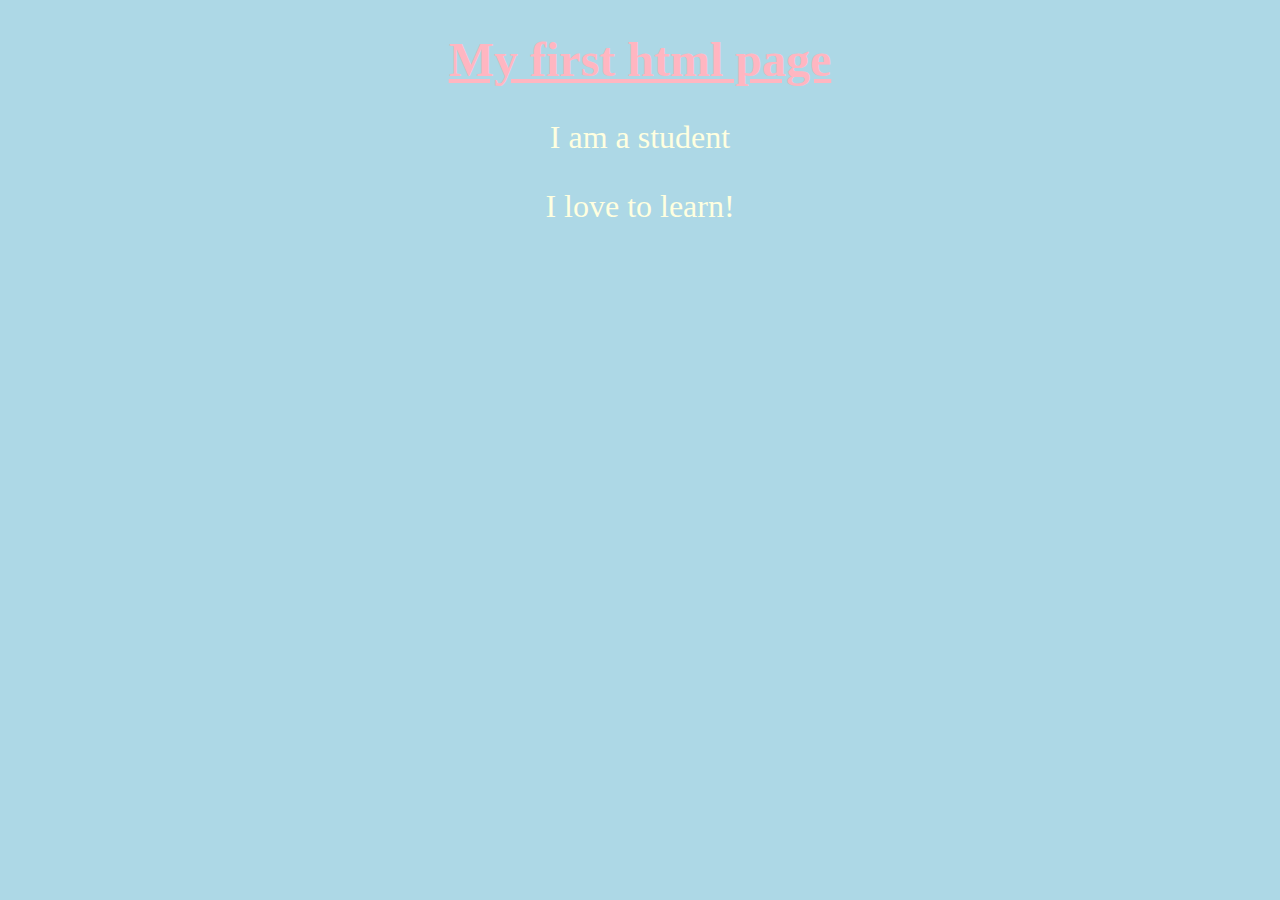
<file: Desktop/2206-CourseWork/Week1/FirstHTML/index.html>
<!DOCTYPE html>
<html lang="en">
<head>
    <meta charset="UTF-8">
    <meta http-equiv="X-UA-Compatible" content="IE=edge">
    <meta name="viewport" content="width=device-width, initial-scale=1.0">
    <link rel="stylesheet" href="index.css">
    <title>Document</title>
</head>
<body>
    <h1>My first html page</h1>
    <p>I am a student</p>
    <p>I love to learn!</p>
</body>
</html>
</file>
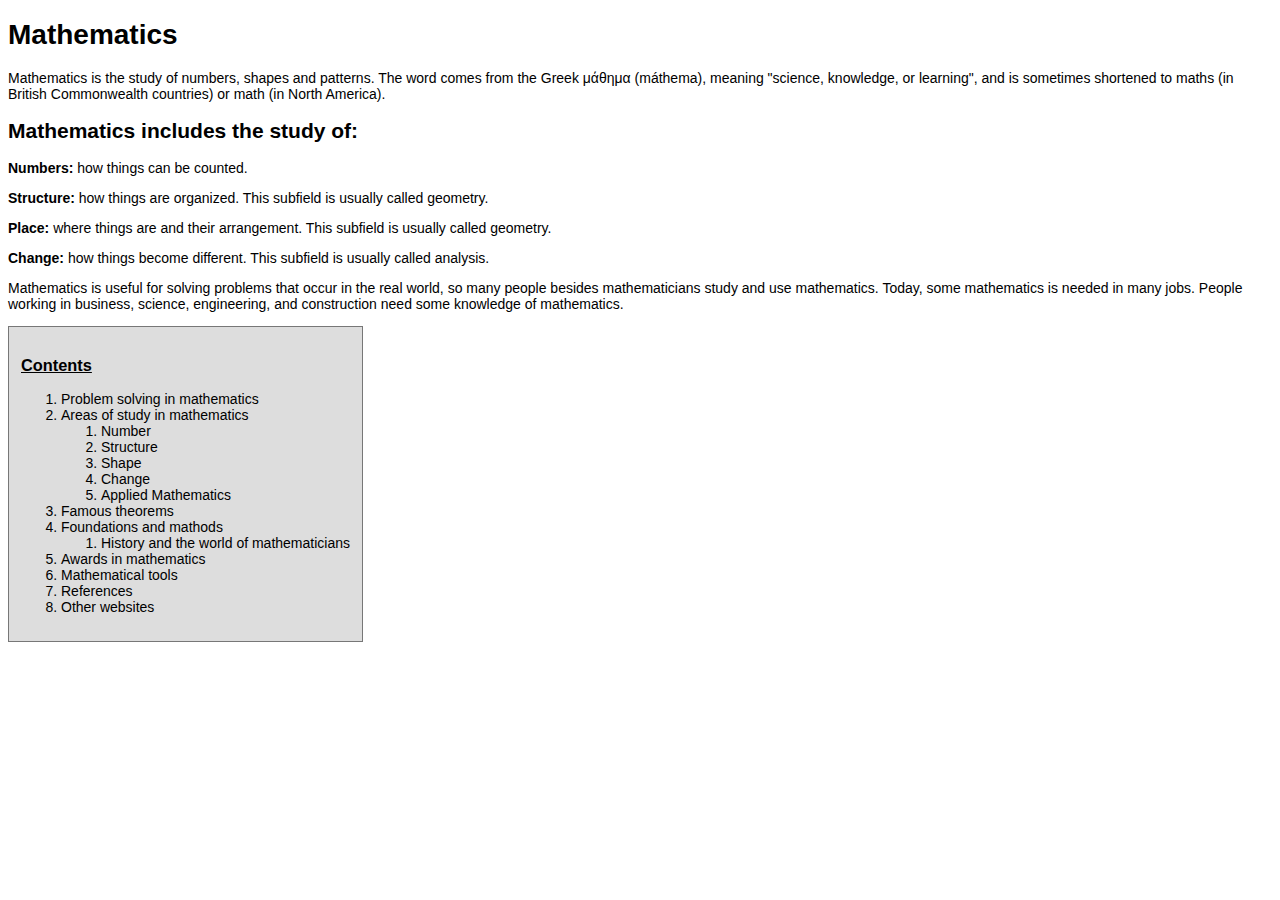
<file: Desktop/2206-CourseWork/Week1/PersonalSiteModule01/encyclopedia.html>
<!DOCTYPE html>
<html lang="en">
  <head>
    <meta charset="UTF-8" />
    <meta http-equiv="X-UA-Compatible" content="IE=edge" />
    <meta name="viewport" content="width=device-width, initial-scale=1.0" />
    <title>Mathermatics</title>
    <style>
      html {
        font-family: Arial, Helvetica, sans-serif;
        font-size: 14px;
      }

      aside {
        padding: 12px;
        border: 1px solid #777;
        background: #ddd;
        display: table;
      }

      aside h4 {
        border-bottom: 1px solid #777;
      }
    </style>
  </head>
  <body>
    <h1>Mathematics</h1>
    <p>
      Mathematics is the study of numbers, shapes and patterns. The word comes
      from the Greek μάθημα (máthema), meaning "science, knowledge, or
      learning", and is sometimes shortened to maths (in British Commonwealth
      countries) or math (in North America).
    </p>

    <h2>Mathematics includes the study of:</h2>
    <p><b>Numbers:</b> how things can be counted.</p>
    <p>
      <b>Structure:</b> how things are organized. This subfield is usually
      called geometry.
    </p>
    <p>
      <b>Place:</b> where things are and their arrangement. This subfield is
      usually called geometry.
    </p>
    <p>
      <b>Change:</b> how things become different. This subfield is usually
      called analysis.
    </p>
    <p>
      Mathematics is useful for solving problems that occur in the real world,
      so many people besides mathematicians study and use mathematics. Today,
      some mathematics is needed in many jobs. People working in business,
      science, engineering, and construction need some knowledge of mathematics.
    </p>

    <aside>
      <h3><u>Contents</u></h3>

      <ol>
        <li>Problem solving in mathematics</li>
        <li>Areas of study in mathematics</li>
        <ol>
          <li>Number</li>
          <li>Structure</li>
          <li>Shape</li>
          <li>Change</li>
          <li>Applied Mathematics</li>
        </ol>

        <li>Famous theorems</li>
        <li>Foundations and mathods</li>

        <ol>
          <li>History and the world of mathematicians</li>
        </ol>

        <li>Awards in mathematics</li>
        <li>Mathematical tools</li>
        <li>References</li>
        <li>Other websites</li>
      </ol>
    </aside>
  </body>
</html>
</file>
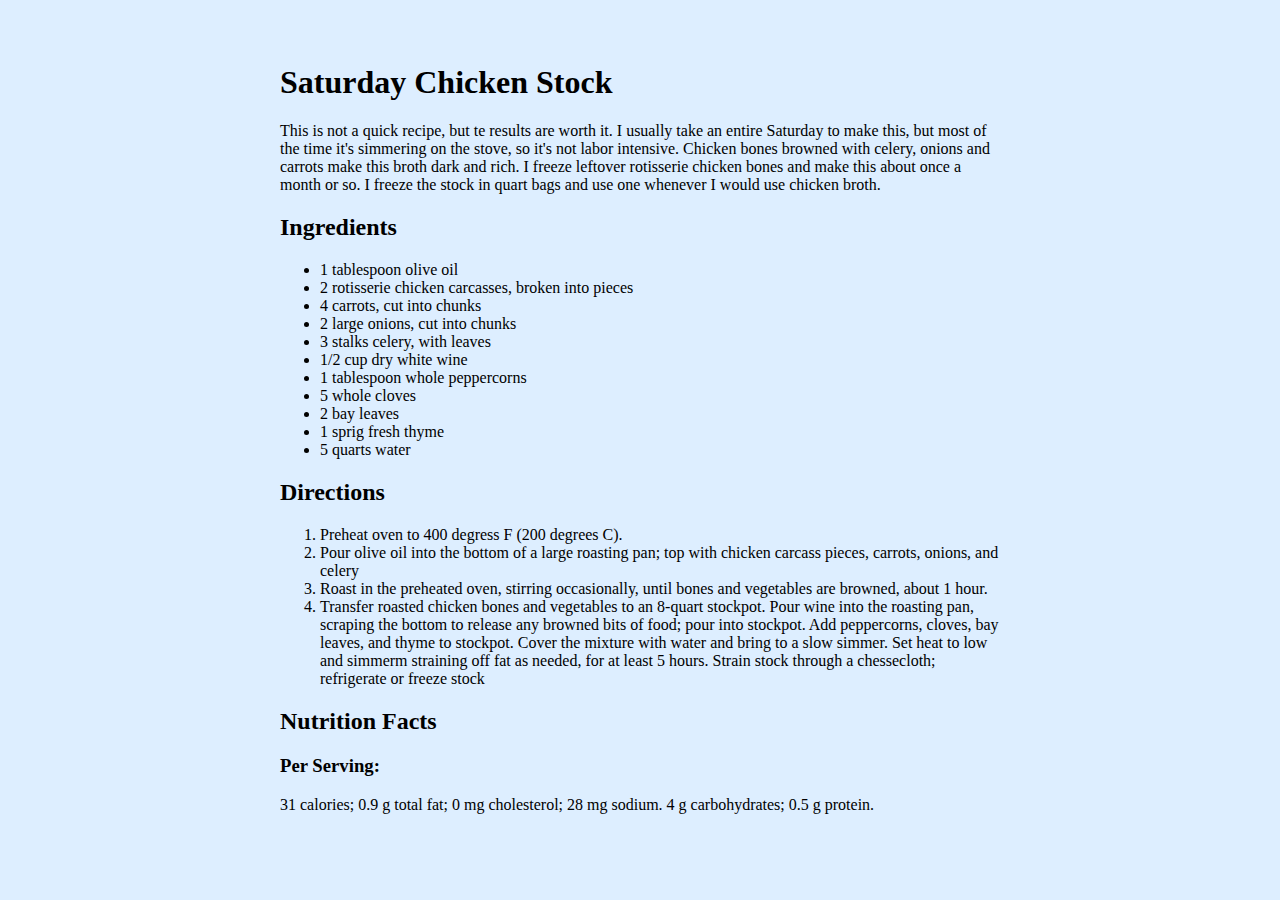
<file: Desktop/2206-CourseWork/Week1/PersonalSiteModule01/recipe.html>
<!DOCTYPE html>
<html lang="en">
  <head>
    <meta charset="UTF-8" />
    <meta http-equiv="X-UA-Compatible" content="IE=edge" />
    <meta name="viewport" content="width=device-width, initial-scale=1.0" />
    <title>Chicken Stock</title>
    <style>
        body {
            background: #def;
            font: sans-serif;
            max-width: 720px;
            margin: 64px auto;
        }
    </style>
  </head>
  <body>
    <h1>Saturday Chicken Stock</h1>
    <p>
      This is not a quick recipe, but te results are worth it. I usually take an
      entire Saturday to make this, but most of the time it's simmering on the
      stove, so it's not labor intensive. Chicken bones browned with celery,
      onions and carrots make this broth dark and rich. I freeze leftover
      rotisserie chicken bones and make this about once a month or so. I freeze
      the stock in quart bags and use one whenever I would use chicken broth.
    </p>

    <h2>Ingredients</h2>
    <ul>
      <li>1 tablespoon olive oil</li>
      <li>2 rotisserie chicken carcasses, broken into pieces</li>
      <li>4 carrots, cut into chunks</li>
      <li>2 large onions, cut into chunks</li>
      <li>3 stalks celery, with leaves</li>
      <li>1/2 cup dry white wine</li>
      <li>1 tablespoon whole peppercorns</li>
      <li>5 whole cloves</li>
      <li>2 bay leaves</li>
      <li>1 sprig fresh thyme</li>
      <li>5 quarts water</li>
    </ul>

    <h2>Directions</h2>
    <ol>
      <li>Preheat oven to 400 degress F (200 degrees C).</li>
      <li>
        Pour olive oil into the bottom of a large roasting pan; top with chicken
        carcass pieces, carrots, onions, and celery
      </li>
      <li>
        Roast in the preheated oven, stirring occasionally, until bones and
        vegetables are browned, about 1 hour.
      </li>
      <li>
        Transfer roasted chicken bones and vegetables to an 8-quart stockpot.
        Pour wine into the roasting pan, scraping the bottom to release any
        browned bits of food; pour into stockpot. Add peppercorns, cloves, bay
        leaves, and thyme to stockpot. Cover the mixture with water and bring to
        a slow simmer. Set heat to low and simmerm straining off fat as needed,
        for at least 5 hours. Strain stock through a chessecloth; refrigerate or
        freeze stock
      </li>
    </ol>

    <h2>Nutrition Facts</h2>
    <h3>Per Serving:</h3>
    <p>
      31 calories; 0.9 g total fat; 0 mg cholesterol; 28 mg sodium. 4 g
      carbohydrates; 0.5 g protein.
    </p>
  </body>
</html>
</file>
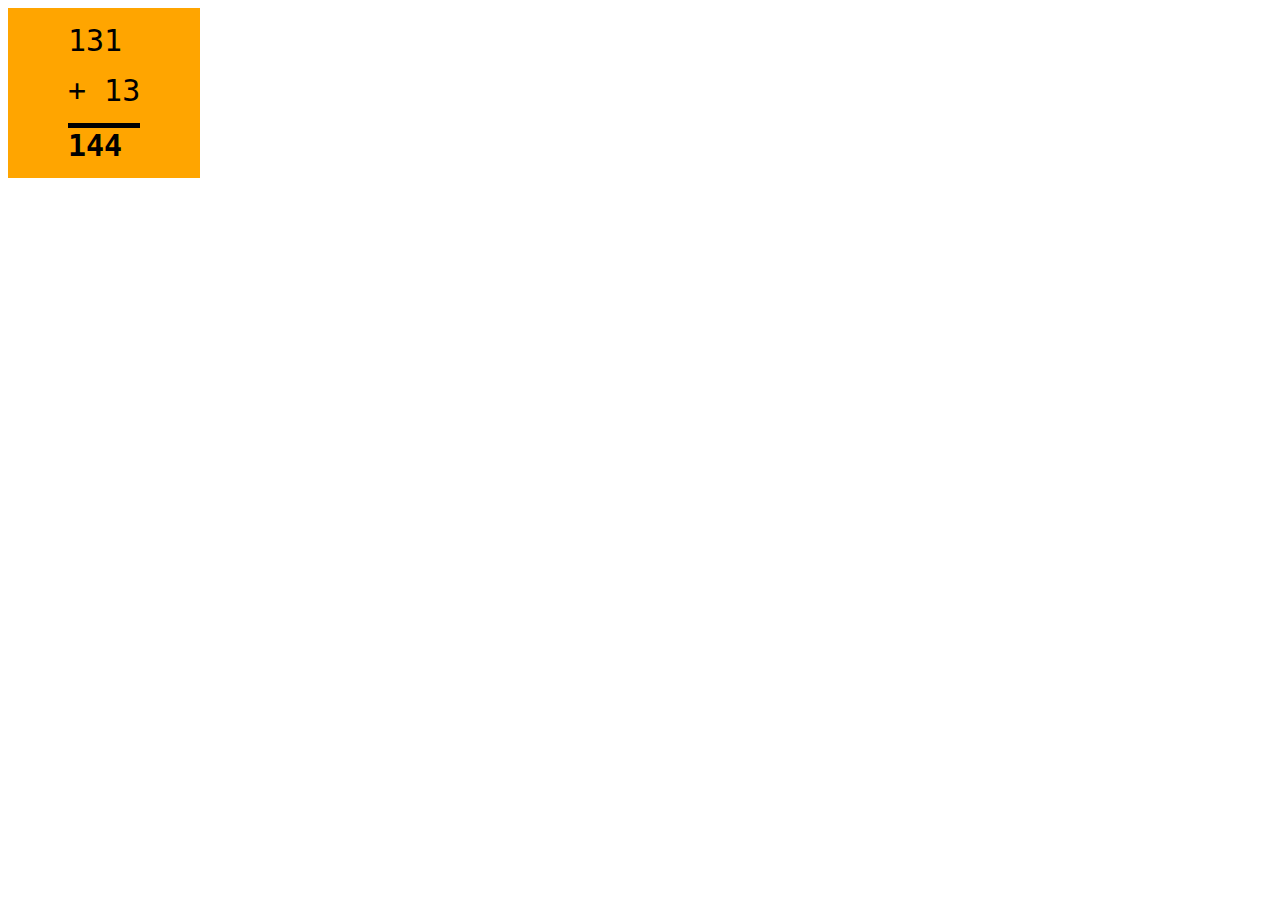
<file: Desktop/2206-CourseWork/Week1/PersonalSiteModule02/math-facts.html>
<!DOCTYPE html>
<html lang="en">
<head>
    <meta charset="UTF-8">
    <meta http-equiv="X-UA-Compatible" content="IE=edge">
    <meta name="viewport" content="width=device-width, initial-scale=1.0">
    <title>Math Facts</title>
    <link rel="stylesheet" href="math-facts.css">
</head>
<body>
    <div class="math-card">
        <p class="first-term">131</p>
        <p class="second-term">+ 13</p>
        <p class="result-term">144</p>
    </div>
    </body>
</html>
</file>
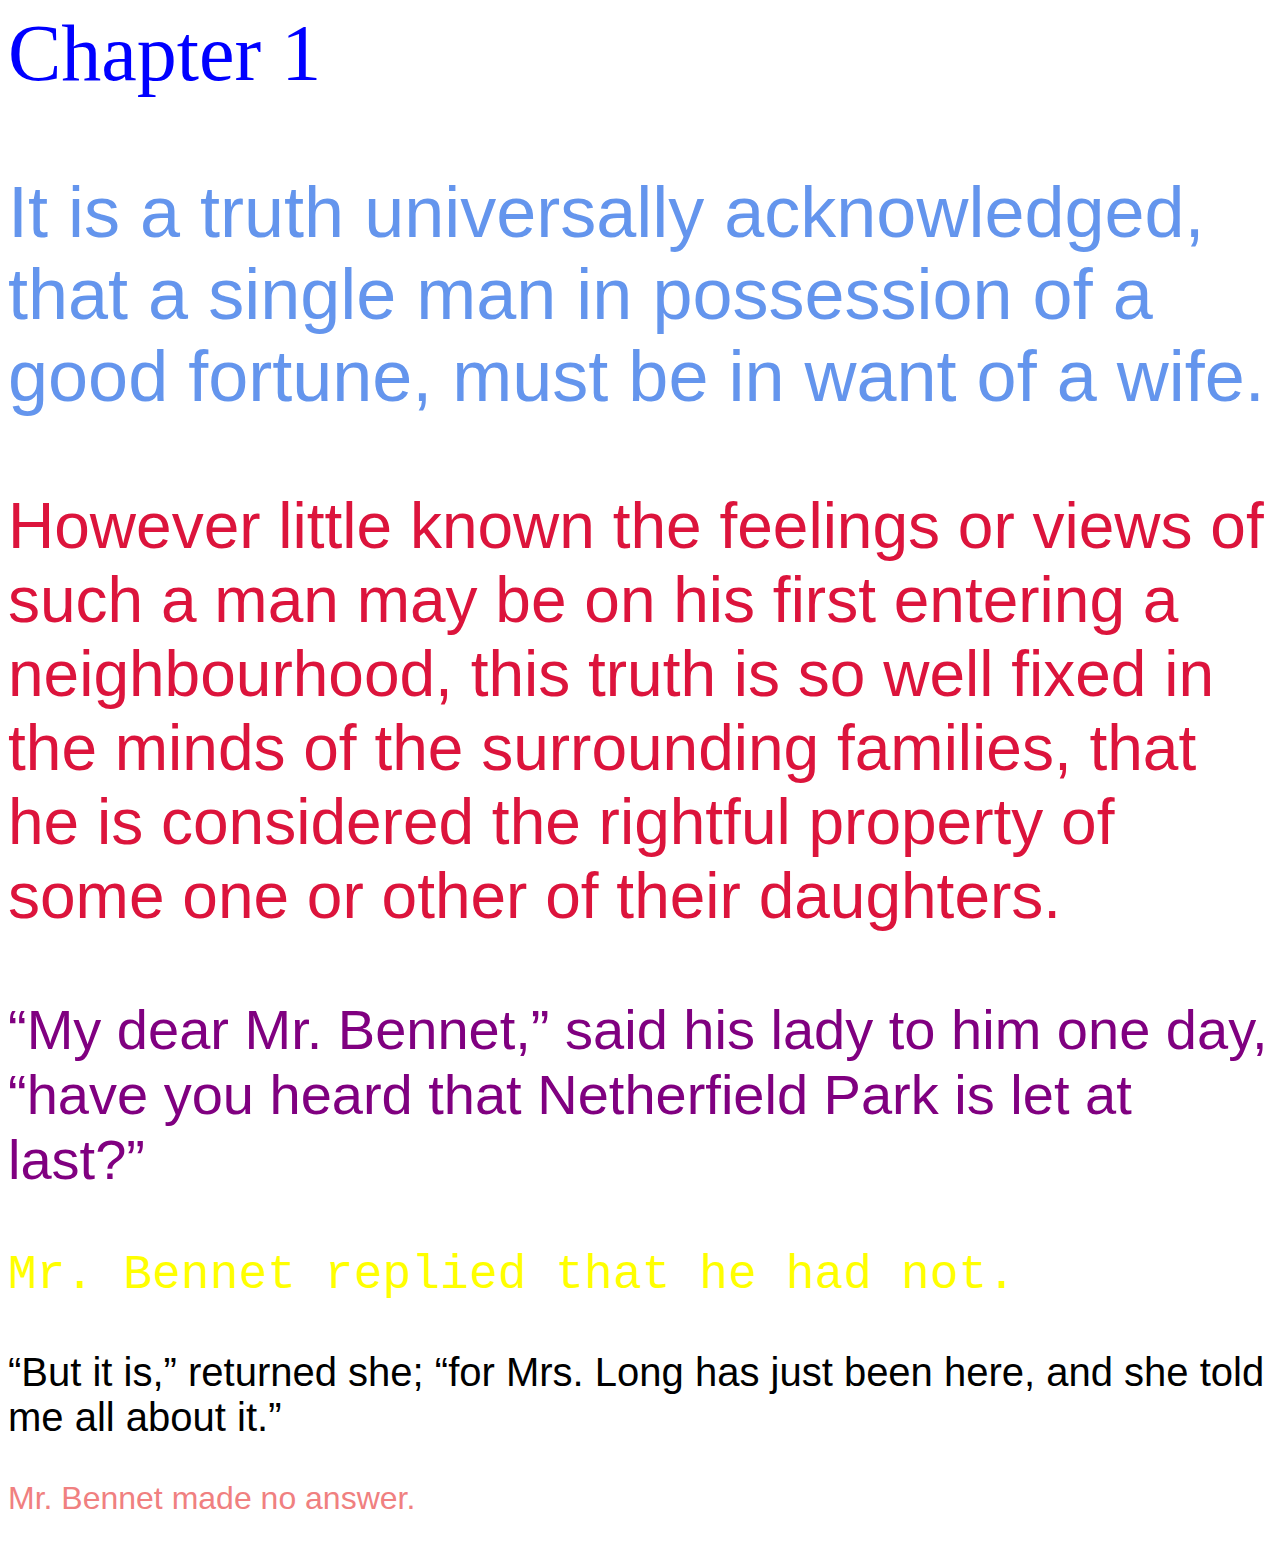
<file: Desktop/2206-CourseWork/Week1/PersonalSiteModule02/pride.html>
<!DOCTYPE html>
<html lang="en">
  <head>
    <meta charset="UTF-8" />
    <meta http-equiv="X-UA-Compatible" content="IE=edge" />
    <meta name="viewport" content="width=device-width, initial-scale=1.0" />
    <title>Pride</title>
    <link rel="stylesheet" href="pride.css" />
  </head>
  <body>
    <header class="header">Chapter 1</header>
    <p class="p1">
      It is a truth universally acknowledged, that a single man in possession
      of a good fortune, must be in want of a wife.</p>

    <p class=p2>
      However little known the feelings or views of such a man may be on his
      first entering a neighbourhood, this truth is so well fixed in the minds
      of the surrounding families, that he is considered the rightful property
      of some one or other of their daughters.</p>

    <p class="p3">
      “My dear Mr. Bennet,” said his lady to him one day, “have you heard that
      Netherfield Park is let at last?”</p>

    <p class ="p4">Mr. Bennet replied that he had not.</p>

    <p class="p5">
      “But it is,” returned she; “for Mrs. Long has just been here, and she
      told me all about it.”</p>

    <p class="p6">Mr. Bennet made no answer.</p>
  </body>
</html>
</file>
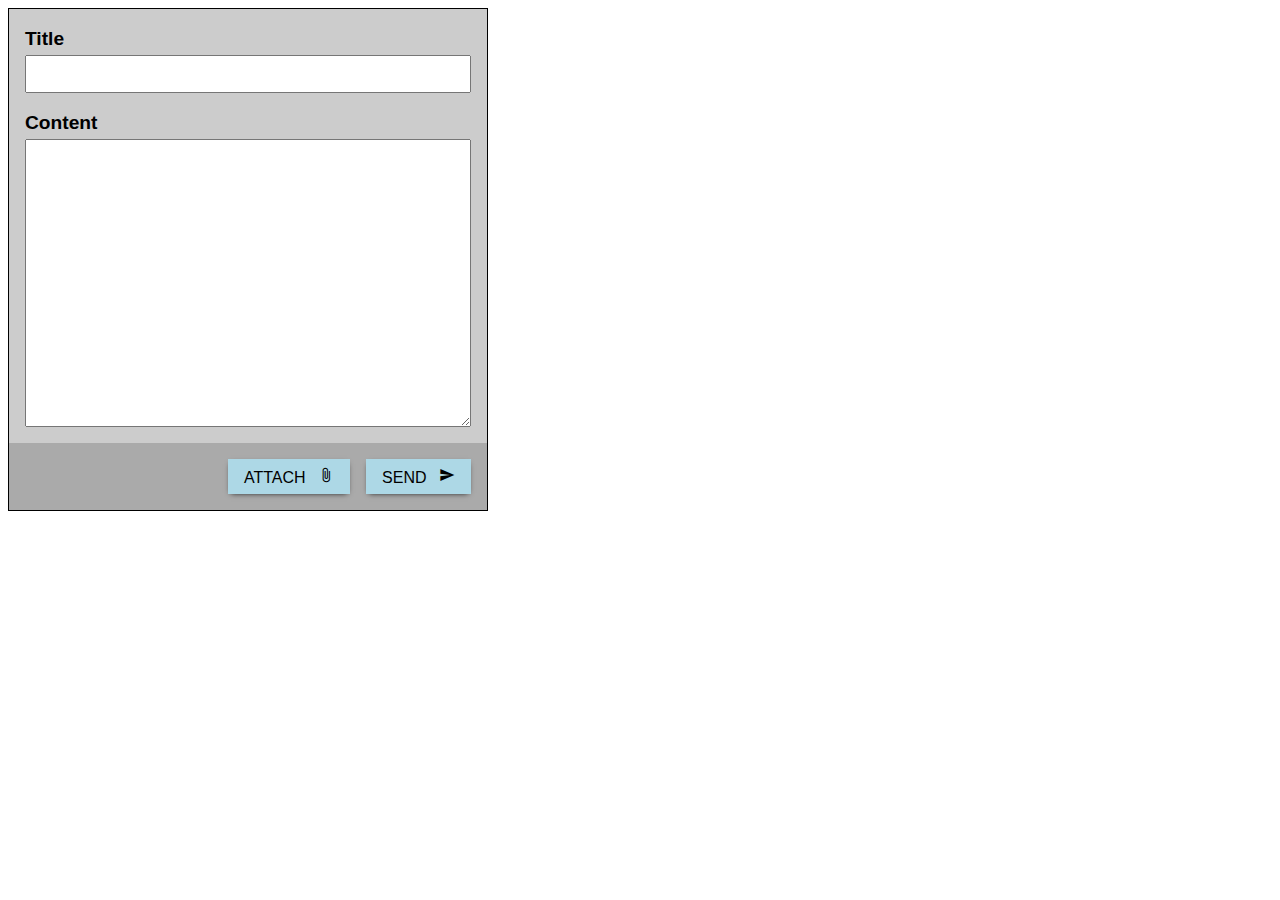
<file: Desktop/2206-CourseWork/Week1/PersonalSiteModule03/message-form.html>
<!DOCTYPE html>
<html>
  <head>
    <link href="https://fonts.googleapis.com/icon?family=Material+Icons"
      rel="stylesheet">
    <style>
      * {
        box-sizing: border-box;
      }

      .message-form {
        width: 480px;
        font-size: 16px;
        font-family: sans-serif;
        background: #ccc;
        border: 1px solid black;
      }

      .message-form-inputs {
        padding: 0 1em 1em;
      }

      .message-form-inputs > * {
        display: block;
      }

      .message-form-inputs label {
        font-size: 1.2em;
        font-weight: bold;
        margin: 1em 0 0.25em;
      }

      .message-form-inputs input,
      .message-form-inputs textarea {
        width: 100%;
        font-size: 1em;
        padding: 0.5em;
        font-family: sans-serif;
      }

      .message-form-actions {
        padding: 1em;
        background: #aaa;
        overflow: auto;
      }

      .message-form-actions button {
        float: right;
        margin-left: 1em;
        background: lightblue;
        border: none;
        box-shadow: 0 2px 6px -3px black;
        padding: 0.5rem 1rem;
      }

      .message-form-actions button,
      .message-form-actions i.material-icons.small {
        font-size: 16px;
        line-height: 1;
      }

      .message-form-actions button i.material-icons.small {
        margin-left: 0.5em;
      }

      .message-form-actions button:hover {
        background: yellow;
      }
    </style>
  </head>
  <body>
    <form class="message-form">
      <div class="message-form-inputs">
        <label for="message-title">Title</label>
        <input id="message-title" type="text" name="title">
        <label for="message-content">Content</label>
        <textarea id="message-content" name="content"  cols="60" rows="15"></textarea>
      </div>
      <div class="message-form-actions">
        <button>
          <span>SEND</span>
          <i class="material-icons small">send</i>
        </button>
        <button>
          <span>ATTACH</span>
          <i class="material-icons small">attach_file</i>
        </button>
      </div>
    </form>
  </body>
</html>
</file>
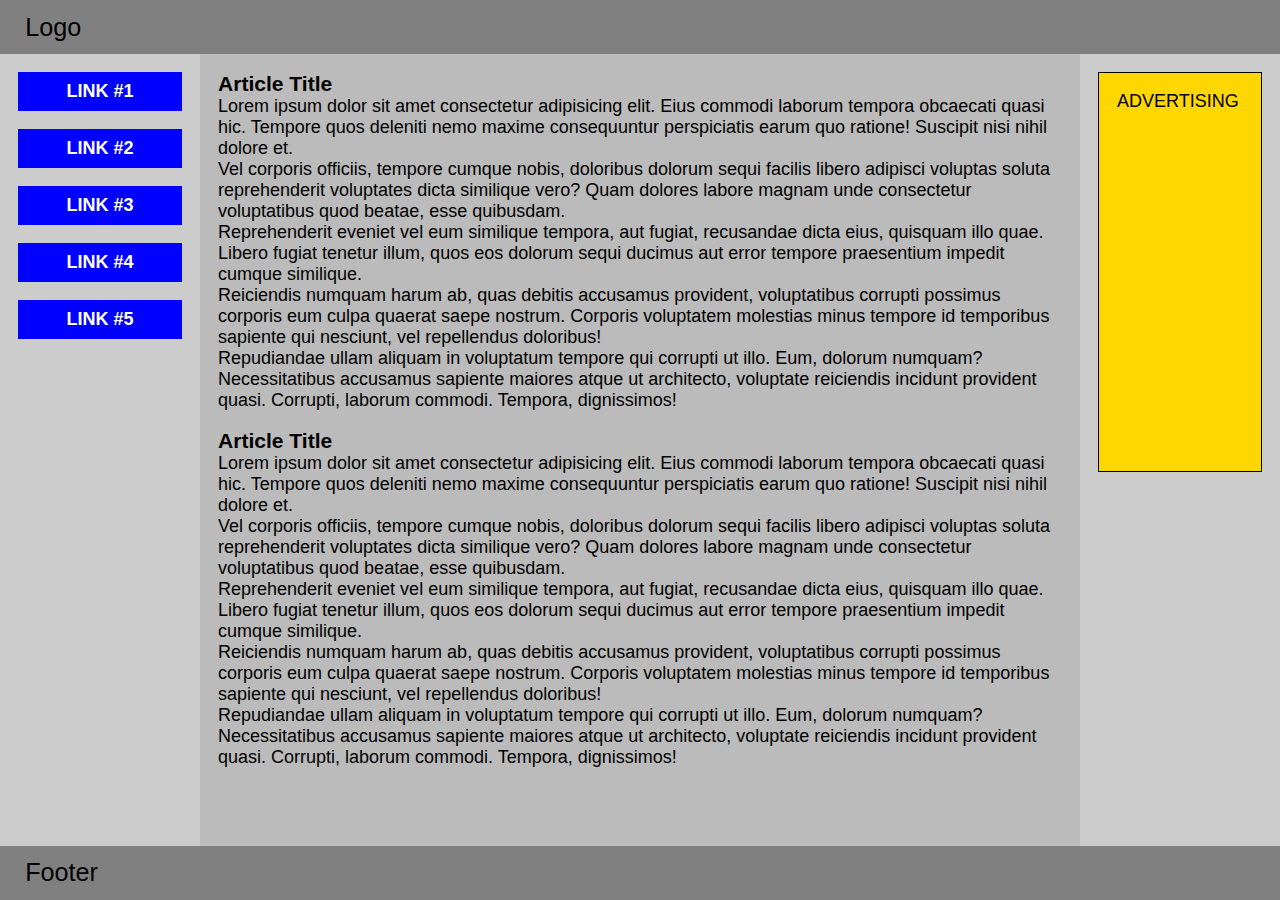
<file: Desktop/2206-CourseWork/Week1/QwirtyModule01/holy-grail.html>
<html>
<head>
  <link rel="stylesheet" href="holy-grail.css">
</head>
<body>
  <div id="app">
    <header>
      Logo  
    </header>
    <main>
      <nav>
        <a href="">link #1</a>
        <a href="">link #2</a>
        <a href="">link #3</a>
        <a href="">link #4</a>
        <a href="">link #5</a>
      </nav>
      <section>
        <article>
          <h3>Article Title</h3>
          <p>Lorem ipsum dolor sit amet consectetur adipisicing elit. Eius commodi laborum tempora obcaecati quasi hic. Tempore quos deleniti nemo maxime consequuntur perspiciatis earum quo ratione! Suscipit nisi nihil dolore et.</p>
          <p>Vel corporis officiis, tempore cumque nobis, doloribus dolorum sequi facilis libero adipisci voluptas soluta reprehenderit voluptates dicta similique vero? Quam dolores labore magnam unde consectetur voluptatibus quod beatae, esse quibusdam.</p>
          <p>Reprehenderit eveniet vel eum similique tempora, aut fugiat, recusandae dicta eius, quisquam illo quae. Libero fugiat tenetur illum, quos eos dolorum sequi ducimus aut error tempore praesentium impedit cumque similique.</p>
          <p>Reiciendis numquam harum ab, quas debitis accusamus provident, voluptatibus corrupti possimus corporis eum culpa quaerat saepe nostrum. Corporis voluptatem molestias minus tempore id temporibus sapiente qui nesciunt, vel repellendus doloribus!</p>
          <p>Repudiandae ullam aliquam in voluptatum tempore qui corrupti ut illo. Eum, dolorum numquam? Necessitatibus accusamus sapiente maiores atque ut architecto, voluptate reiciendis incidunt provident quasi. Corrupti, laborum commodi. Tempora, dignissimos!</p>
        </article>
        <article>
          <h3>Article Title</h3>
          <p>Lorem ipsum dolor sit amet consectetur adipisicing elit. Eius commodi laborum tempora obcaecati quasi hic. Tempore quos deleniti nemo maxime consequuntur perspiciatis earum quo ratione! Suscipit nisi nihil dolore et.</p>
          <p>Vel corporis officiis, tempore cumque nobis, doloribus dolorum sequi facilis libero adipisci voluptas soluta reprehenderit voluptates dicta similique vero? Quam dolores labore magnam unde consectetur voluptatibus quod beatae, esse quibusdam.</p>
          <p>Reprehenderit eveniet vel eum similique tempora, aut fugiat, recusandae dicta eius, quisquam illo quae. Libero fugiat tenetur illum, quos eos dolorum sequi ducimus aut error tempore praesentium impedit cumque similique.</p>
          <p>Reiciendis numquam harum ab, quas debitis accusamus provident, voluptatibus corrupti possimus corporis eum culpa quaerat saepe nostrum. Corporis voluptatem molestias minus tempore id temporibus sapiente qui nesciunt, vel repellendus doloribus!</p>
          <p>Repudiandae ullam aliquam in voluptatum tempore qui corrupti ut illo. Eum, dolorum numquam? Necessitatibus accusamus sapiente maiores atque ut architecto, voluptate reiciendis incidunt provident quasi. Corrupti, laborum commodi. Tempora, dignissimos!</p>
        </article>
      </section>
      <aside>
        <div class="ad">ADVERTISING</div>
      </aside>
    </main>
    <footer>
      Footer
    </footer>
  </div>
</body>
</html>
</file>
<file: Desktop/2206-CourseWork/Week1/FirstHTML/index.css>
body{
    background-color:lightblue;
}

h1{
    text-decoration:underline;
    text-align:center;
    color:lightpink;
    font-size:xxx-large;
}

p{
    text-align:center;
    color:lightyellow;
    font-size:xx-large;
}
</file>
<file: Desktop/2206-CourseWork/Week1/PersonalSiteModule02/math-facts.css>
.math-card{
    display:inline-block;
    background-color:orange;
    padding-left:2em;
    padding-right:2em;
    margin-right:5em;
    font-family:monospace;
    font-size:30px;
}

.first-term{
    margin-top:15px;
    margin-bottom:15px;
}

.second-term{
    margin-top:15px;
    margin-bottom:15px;
}

.result-term{
    margin-top:15px;
    margin-bottom:15px;
    border-top:5px solid black;
    font-weight:bolder;
}
</file>
<file: Desktop/2206-CourseWork/Week1/PersonalSiteModule02/pride.css>
.header{
    font-family: 'Times New Roman', Times, serif;
    font-size: 5rem;
    color: blue;
}

.p1{
    font-family: Impact, Haettenschweiler, 'Arial Narrow Bold', sans-serif;
    font-size: 4.5rem;
    color: cornflowerblue;
    outline-color: black;
}

.p2{
    font-family: 'Segoe UI', Tahoma, Geneva, Verdana, sans-serif;
    font-size: 4rem;
    color: crimson;
}

.p3{
    font-family: Arial, Helvetica, sans-serif;
    font-size: 3.5rem;
    color: purple;
}

.p4{
    font-family:monospace;
    font-size: 3rem;
    color: yellow;
}

.p5{
    font-family: sans-serif;
    font-size: 2.5rem;
    color: black;
}

.p6{
    font-family: 'Gill Sans', 'Gill Sans MT', Calibri, 'Trebuchet MS', sans-serif;
    font-size: 2rem;
    color: lightcoral;
}
</file>
<file: Desktop/2206-CourseWork/Week1/QwirtyModule01/holy-grail.css>
* {
    margin: 0;
    padding: 0;
    box-sizing: border-box;
  }
  
  html {
    font-family: sans-serif;
    font-size: 18px;
  }
  
  #app {
    display: flex;
    flex-direction: column;
    min-height: 100%;
  }
  
  header,
  footer {
    background: grey;
    padding: .5em 1em;
    font-size: 1.4rem;
  }
  
  main {
    flex: 1 1 auto;
    display: flex;
    flex-direction: row;
  }
  
  main > nav {
    flex: 0 0 200px;
    background: #ccc;
    padding: 1rem;
    display: flex;
    flex-direction: column;
  }
  
  main > nav a {
    background: blue;
    padding: 0.5em 1em;
    margin-bottom: 1em;
    text-decoration: none;
    color: white;
    font-weight: bold;
    text-align: center;
    text-transform: uppercase;
  }
  
  main > section {
    flex: 1;
    background: #bbb;
    padding: 0 1rem;
  }
  
  main article {
    margin: 1rem 0;
  }
  
  main > aside {
    flex: 0 0 200px;
    background: #ccc;
    padding: 1rem;
  }
  
  main > aside .ad {
    min-height: 400px;
    border: 1px solid black;
    background: gold;
    padding: 1rem;
  }
</file>
